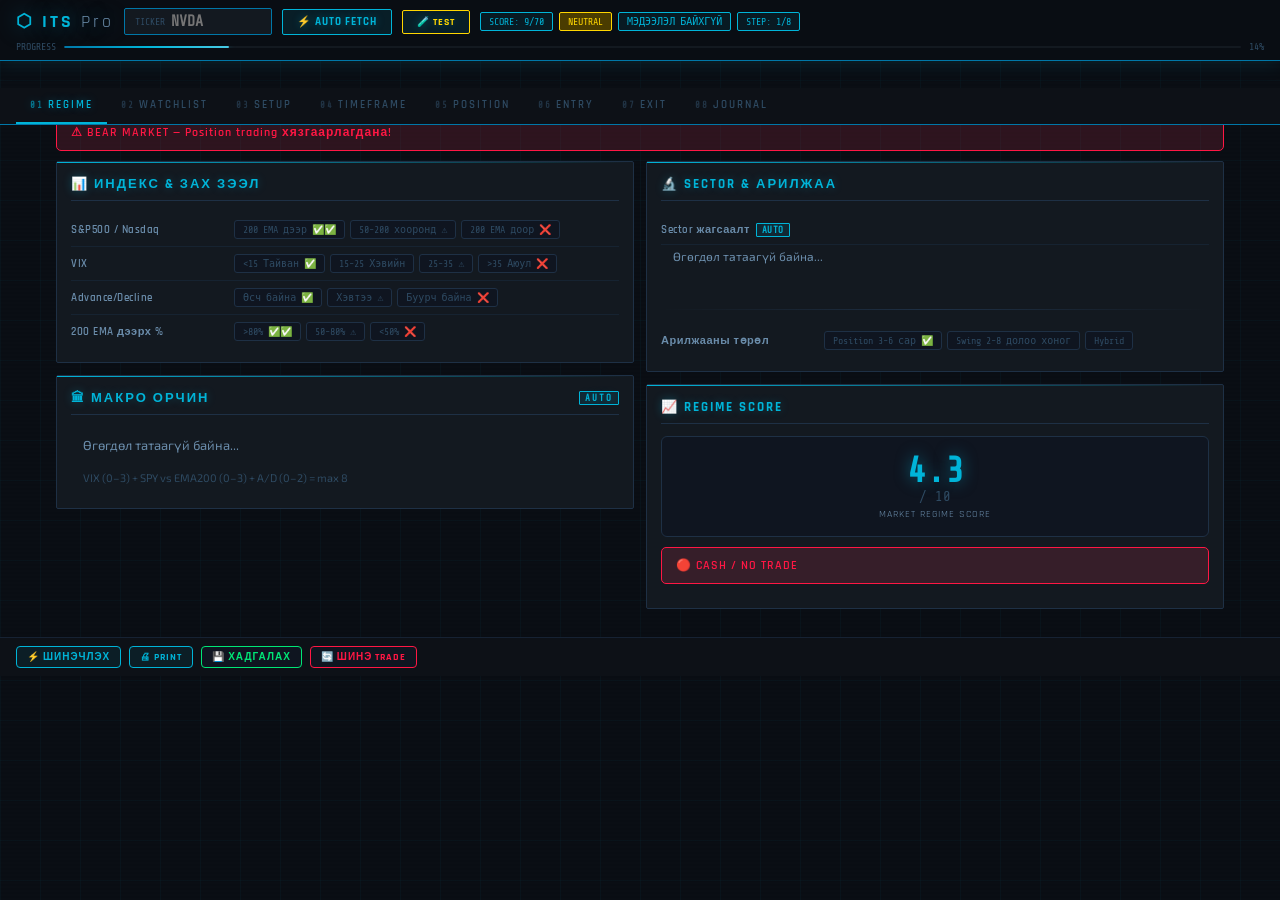
<file: index.html>
<!DOCTYPE html>
<html lang="mn">
<head>
<meta charset="UTF-8">
<meta name="viewport" content="width=device-width, initial-scale=1.0">
<title>ITS Pro — Auto Data</title>
<link href="https://fonts.googleapis.com/css2?family=Share+Tech+Mono&family=Rajdhani:wght@400;500;600;700&family=Exo+2:wght@300;400;500;600;700&display=swap" rel="stylesheet">
<link rel="stylesheet" href="style.css">
</head>
<body>

<!-- LOADING OVERLAY -->
<div class="fetch-overlay" id="fetch-overlay">
  <div class="fetch-spinner"></div>
  <div class="fetch-msg" id="fetch-msg">Өгөгдөл татаж байна...</div>
</div>

<!-- ERROR TOAST -->
<div class="err-toast" id="err-toast"></div>
<div id="test-panel" style="display:none;flex-wrap:wrap;gap:6px;padding:8px 16px;background:rgba(255,214,0,.05);border-bottom:1px solid var(--yellowd);">
  <span style="font-family:var(--mono);font-size:10px;color:var(--yellow);align-self:center;">SAMPLE DATA:</span>
  <button onclick="loadSampleData('AAPL')" style="font-family:var(--mono);font-size:11px;padding:3px 10px;border:1px solid var(--yellowd);background:transparent;color:var(--yellow);cursor:pointer;border-radius:2px;">AAPL</button> <button onclick="loadSampleData('AMZN')" style="font-family:var(--mono);font-size:11px;padding:3px 10px;border:1px solid var(--yellowd);background:transparent;color:var(--yellow);cursor:pointer;border-radius:2px;">AMZN</button> <button onclick="loadSampleData('GOOG')" style="font-family:var(--mono);font-size:11px;padding:3px 10px;border:1px solid var(--yellowd);background:transparent;color:var(--yellow);cursor:pointer;border-radius:2px;">GOOG</button> <button onclick="loadSampleData('META')" style="font-family:var(--mono);font-size:11px;padding:3px 10px;border:1px solid var(--yellowd);background:transparent;color:var(--yellow);cursor:pointer;border-radius:2px;">META</button> <button onclick="loadSampleData('TSLA')" style="font-family:var(--mono);font-size:11px;padding:3px 10px;border:1px solid var(--yellowd);background:transparent;color:var(--yellow);cursor:pointer;border-radius:2px;">TSLA</button> <button onclick="loadSampleData('NVDA')" style="font-family:var(--mono);font-size:11px;padding:3px 10px;border:1px solid var(--yellowd);background:transparent;color:var(--yellow);cursor:pointer;border-radius:2px;">NVDA</button> <button onclick="loadSampleData('AMD')" style="font-family:var(--mono);font-size:11px;padding:3px 10px;border:1px solid var(--yellowd);background:transparent;color:var(--yellow);cursor:pointer;border-radius:2px;">AMD</button> <button onclick="loadSampleData('INTC')" style="font-family:var(--mono);font-size:11px;padding:3px 10px;border:1px solid var(--yellowd);background:transparent;color:var(--yellow);cursor:pointer;border-radius:2px;">INTC</button> <button onclick="loadSampleData('DUOL')" style="font-family:var(--mono);font-size:11px;padding:3px 10px;border:1px solid var(--yellowd);background:transparent;color:var(--yellow);cursor:pointer;border-radius:2px;">DUOL</button>
</div>
<div id="server-banner" style="display:none;background:rgba(220,50,50,.1);border-bottom:1px solid var(--red);color:var(--red);font-family:var(--head);font-size:11px;font-weight:600;letter-spacing:1px;padding:8px 16px;text-align:center;position:relative;z-index:1;">⚠️ Сервертэй холбогдох боломжгүй байна. Render.com шалгана уу.</div>
<div id="dl-banner" style="display:none;background:rgba(200,160,32,.1);border-bottom:1px solid var(--gold);color:var(--gold);font-family:var(--head);font-size:11px;font-weight:600;letter-spacing:1px;padding:8px 16px;text-align:center;position:relative;z-index:1;">
  ⚠️ Claude.ai дотор AUTO FETCH ажиллахгүй &nbsp;|&nbsp; <span style="color:var(--green);">Файлыг ↓ татаж аваад Chrome/Safari дээр нээнэ үү — тэгвэл бүрэн ажиллана</span>
  <button onclick="this.parentElement.style.display='none'" style="position:absolute;right:12px;top:50%;transform:translateY(-50%);background:none;border:none;color:var(--gold);cursor:pointer;font-size:16px;">✕</button>
</div>

<!-- ══════ HEADER ══════ -->
<div class="header">
  <div class="header-top">
    <div class="brand">⬡ ITS <span>Pro</span></div>
    <div class="ticker-wrap">
      <label>TICKER</label>
      <input id="h-ticker" type="text" placeholder="NVDA" maxlength="6" onkeydown="if(event.key==='Enter')fetchAllData()">
    </div>
    <button class="btn-fetch" id="fetch-btn" onclick="fetchAllData()">⚡ AUTO FETCH</button>
    <button class="btn-fetch" style="border-color:var(--yellow);color:var(--yellow);font-size:10px;" onclick="document.getElementById('test-panel').style.display=document.getElementById('test-panel').style.display==='none'?'flex':'none'">🧪 TEST</button>
    <div class="badges">
      <div class="badge b-score">SCORE: <span id="h-score">0</span>/70</div>
      <div class="badge b-neutral" id="h-regime">NEUTRAL</div>
      <div class="badge b-score" id="h-last-fetch">МЭДЭЭЛЭЛ БАЙХГҮЙ</div>
      <div class="badge b-score">STEP: <span id="h-step">1</span>/8</div>
    </div>
  </div>
  <div class="prog-wrap">
    <div class="prog-lbl">PROGRESS</div>
    <div class="prog-bg"><div class="prog-fill" id="prog-fill" style="width:0%"></div></div>
    <div class="prog-lbl"><span id="h-pct">0</span>%</div>
  </div>
</div>

<!-- DATA PANEL -->
<div class="data-panel" id="data-panel">
  <div class="data-panel-title">
    📡 REAL-TIME ӨГӨГДӨЛ
    <span id="data-live-badge" class="badge b-live" style="display:none;">● LIVE</span>
  </div>
  <div class="data-grid" id="data-grid"></div>
</div>

<!-- ══════ TABS ══════ -->
<nav class="tabs-nav">
  <button class="tab-btn active" onclick="switchTab(1,this)"><span class="sn">01</span>REGIME</button>
  <button class="tab-btn" onclick="switchTab(2,this)"><span class="sn">02</span>WATCHLIST</button>
  <button class="tab-btn" onclick="switchTab(3,this)"><span class="sn">03</span>SETUP</button>
  <button class="tab-btn" onclick="switchTab(4,this)"><span class="sn">04</span>TIMEFRAME</button>
  <button class="tab-btn" onclick="switchTab(5,this)"><span class="sn">05</span>POSITION</button>
  <button class="tab-btn" onclick="switchTab(6,this)"><span class="sn">06</span>ENTRY</button>
  <button class="tab-btn" onclick="switchTab(7,this)"><span class="sn">07</span>EXIT</button>
  <button class="tab-btn" onclick="switchTab(8,this)"><span class="sn">08</span>JOURNAL</button>
</nav>

<!-- ══════ TAB 1: MARKET REGIME ══════ -->
<div class="tab-content active" id="tab-1">
  <div id="bear-banner" class="banner b-r">⚠ BEAR MARKET — Position trading хязгаарлагдана!</div>
  <div class="g2">
    <div>
      <div class="card">
        <div class="card-hd">📊 ИНДЕКС & ЗАХ ЗЭЭЛ <span id="r-auto-tag"></span></div>
        <div class="rrow">
          <div class="rlbl">S&P500 / Nasdaq</div>
          <div class="ropts">
            <div class="ropt g"><input type="radio" name="r_idx" value="2" id="ri1"><label for="ri1">200 EMA дээр ✅✅</label></div>
            <div class="ropt y"><input type="radio" name="r_idx" value="1" id="ri2"><label for="ri2">50-200 хооронд ⚠️</label></div>
            <div class="ropt r"><input type="radio" name="r_idx" value="0" id="ri3"><label for="ri3">200 EMA доор ❌</label></div>
          </div>
        </div>
        <div class="rrow">
          <div class="rlbl">VIX <span id="vix-live" style="font-family:var(--mono);font-size:10px;color:var(--green);margin-left:4px;"></span></div>
          <div class="ropts">
            <div class="ropt g"><input type="radio" name="r_vix" value="2" id="rv1"><label for="rv1">&lt;15 Тайван ✅</label></div>
            <div class="ropt"><input type="radio" name="r_vix" value="1" id="rv2"><label for="rv2">15-25 Хэвийн</label></div>
            <div class="ropt y"><input type="radio" name="r_vix" value="0.5" id="rv3"><label for="rv3">25-35 ⚠️</label></div>
            <div class="ropt r"><input type="radio" name="r_vix" value="0" id="rv4"><label for="rv4">&gt;35 Аюул ❌</label></div>
          </div>
        </div>
        <div class="rrow">
          <div class="rlbl">Advance/Decline</div>
          <div class="ropts">
            <div class="ropt g"><input type="radio" name="r_ad" value="1" id="ra1"><label for="ra1">Өсч байна ✅</label></div>
            <div class="ropt y"><input type="radio" name="r_ad" value="0.5" id="ra2"><label for="ra2">Хэвтээ ⚠️</label></div>
            <div class="ropt r"><input type="radio" name="r_ad" value="0" id="ra3"><label for="ra3">Буурч байна ❌</label></div>
          </div>
        </div>
        <div class="rrow">
          <div class="rlbl">200 EMA дээрх %</div>
          <div class="ropts">
            <div class="ropt g"><input type="radio" name="r_pct" value="2" id="rp1"><label for="rp1">&gt;80% ✅✅</label></div>
            <div class="ropt y"><input type="radio" name="r_pct" value="1" id="rp2"><label for="rp2">50-80% ⚠️</label></div>
            <div class="ropt r"><input type="radio" name="r_pct" value="0" id="rp3"><label for="rp3">&lt;50% ❌</label></div>
          </div>
        </div>
      </div>
      <div class="card">
        <div class="card-hd">🏛 МАКРО ОРЧИН <span class="auto-tag">AUTO</span></div>
        <div id="macro-auto-result" style="padding:10px 12px;font-size:13px;color:var(--txt2);min-height:40px;">
          Өгөгдөл татаагүй байна...
        </div>
        <div style="padding:4px 12px 10px;font-size:11px;color:var(--txt3);">
          VIX (0–3) + SPY vs EMA200 (0–3) + A/D (0–2) = max 8
        </div>
        <input type="hidden" name="r_fed" id="r_fed_h" value="0.5">
        <input type="hidden" name="r_yc" id="r_yc_h" value="0.5">
        <input type="hidden" name="r_cyc" id="r_cyc_h" value="1">
      </div>
    </div>
    <div>
      <div class="card">
        <div class="card-hd">🔬 SECTOR & АРИЛЖАА</div>
        <div class="rrow">
          <div class="rlbl">Sector жагсаалт <span class="auto-tag">AUTO</span></div>
        </div>
        <div id="sector-auto-result" style="padding:4px 12px 10px;font-size:12px;color:var(--txt2);min-height:50px;">
          Өгөгдөл татаагүй байна...
        </div>
        <input type="hidden" name="r_sec" id="r_sec_h" value="0.5">
        <input type="hidden" name="r_ms" id="r_ms_h" value="1">
        <div class="div"></div>
        <div class="rrow">
          <div class="rlbl">Арилжааны төрөл</div>
          <div class="ropts">
            <div class="ropt g"><input type="radio" name="r_type" value="position" id="rt1"><label for="rt1">Position 3-6 сар ✅</label></div>
            <div class="ropt"><input type="radio" name="r_type" value="swing" id="rt2"><label for="rt2">Swing 2-8 долоо хоног</label></div>
            <div class="ropt y"><input type="radio" name="r_type" value="hybrid" id="rt3"><label for="rt3">Hybrid</label></div>
          </div>
        </div>
      </div>
      <div class="card">
        <div class="card-hd">📈 REGIME SCORE</div>
        <div class="sbox">
          <div class="snum" id="rscore">0</div>
          <div class="sdenom">/ 10</div>
          <div class="slbl">Market Regime Score</div>
        </div>
        <div id="rverdict" class="banner b-y vis" style="margin-top:10px;">⚠️ Зах зээл нейтрал — Болгоомжтой</div>
      </div>
    </div>
  </div>
</div>

<!-- ══════ TAB 2: WATCHLIST ══════ -->
<div class="tab-content" id="tab-2">
  <div style="display:flex;gap:10px;align-items:center;margin-bottom:14px;flex-wrap:wrap;">
    <input class="inp" id="new-ticker" placeholder="Ticker нэмэх (NVDA)" maxlength="6" style="width:200px;text-transform:uppercase;" onkeydown="if(event.key==='Enter')addWatch()">
    <button class="btn btn-gold" onclick="addWatch()">+ НЭМЭХ</button>
    <button class="btn btn-green btn-sm" onclick="fetchAllWatchlist()">⚡ БҮГДИЙГ ШИНЭЧЛЭХ</button>
    <div class="badge b-score">НИЙТ: <span id="wcount">0</span>/10</div>
  </div>
  <div id="wlist"></div>
</div>

<!-- ══════ TAB 3: SETUP ══════ -->
<div class="tab-content" id="tab-3">
  <div class="g2">
    <div>
      <div class="card">
        <div class="card-hd">🏗 BASE ШИНЖИЛГЭЭ <span id="setup-auto-tag"></span></div>
        <div class="rrow">
          <div class="rlbl">Base төрөл</div>
          <div class="ropts">
            <div class="ropt g"><input type="radio" name="s_base" value="2" id="sb1"><label for="sb1">Cup&Handle ✅✅</label></div>
            <div class="ropt g"><input type="radio" name="s_base" value="2" id="sb2"><label for="sb2">VCP ✅✅</label></div>
            <div class="ropt g"><input type="radio" name="s_base" value="1" id="sb3"><label for="sb3">Flat Base ✅</label></div>
            <div class="ropt g"><input type="radio" name="s_base" value="1" id="sb4"><label for="sb4">Double Bottom ✅</label></div>
            <div class="ropt g"><input type="radio" name="s_base" value="1" id="sb5"><label for="sb5">Ascending ✅</label></div>
            <div class="ropt r"><input type="radio" name="s_base" value="0" id="sb6"><label for="sb6">Байхгүй ❌</label></div>
          </div>
        </div>
        <div class="rrow">
          <div class="rlbl">Base хугацаа</div>
          <div class="ropts">
            <div class="ropt g"><input type="radio" name="s_dur" value="2" id="sd1"><label for="sd1">10+ долоо хоног ✅✅</label></div>
            <div class="ropt g"><input type="radio" name="s_dur" value="1" id="sd2"><label for="sd2">5-9 долоо хоног ✅</label></div>
            <div class="ropt r"><input type="radio" name="s_dur" value="0" id="sd3"><label for="sd3">&lt;5 ❌</label></div>
          </div>
        </div>
        <div class="rrow">
          <div class="rlbl">Уналтын гүн <span id="depth-live" style="font-family:var(--mono);font-size:10px;color:var(--green);margin-left:4px;"></span></div>
          <div class="ropts">
            <div class="ropt g"><input type="radio" name="s_dep" value="2" id="sdp1"><label for="sdp1">&lt;15% ✅✅</label></div>
            <div class="ropt g"><input type="radio" name="s_dep" value="1" id="sdp2"><label for="sdp2">15-30% ✅</label></div>
            <div class="ropt y"><input type="radio" name="s_dep" value="0.5" id="sdp3"><label for="sdp3">30-50% ⚠️</label></div>
            <div class="ropt r"><input type="radio" name="s_dep" value="0" id="sdp4"><label for="sdp4">50%+ ❌</label></div>
          </div>
        </div>
        <div class="rrow">
          <div class="rlbl">Долоо хоногийн зай</div>
          <div class="ropts">
            <div class="ropt g"><input type="radio" name="s_tight" value="2" id="st1"><label for="st1">1-3% ✅✅</label></div>
            <div class="ropt g"><input type="radio" name="s_tight" value="1" id="st2"><label for="st2">3-5% ✅</label></div>
            <div class="ropt y"><input type="radio" name="s_tight" value="0.5" id="st3"><label for="st3">5-8% ⚠️</label></div>
            <div class="ropt r"><input type="radio" name="s_tight" value="0" id="st4"><label for="st4">8%+ ❌</label></div>
          </div>
        </div>
        <div class="rrow">
          <div class="rlbl">Volume pattern</div>
          <div class="ropts">
            <div class="ropt g"><input type="radio" name="s_vol" value="2" id="sv1"><label for="sv1">Буурч байна ✅✅</label></div>
            <div class="ropt g"><input type="radio" name="s_vol" value="1" id="sv2"><label for="sv2">Хэвийн ✅</label></div>
            <div class="ropt r"><input type="radio" name="s_vol" value="0" id="sv3"><label for="sv3">Өндөр ❌</label></div>
          </div>
        </div>
        <div class="rrow">
          <div class="rlbl">Pocket Pivot</div>
          <div class="ropts">
            <div class="ropt g"><input type="radio" name="s_pp" value="2" id="spp1"><label for="spp1">Байна ✅✅</label></div>
            <div class="ropt"><input type="radio" name="s_pp" value="0" id="spp2"><label for="spp2">Байхгүй</label></div>
          </div>
        </div>
      </div>
    </div>
    <div>
      <div class="card">
        <div class="card-hd">🎯 ENTRY ZONE <span id="pivot-auto-tag"></span></div>
        <div class="irow">
          <div class="ilbl">Pivot Point үнэ</div>
          <input class="inp" type="number" id="pivot-price" placeholder="0.00" style="width:130px;">
        </div>
        <div class="irow">
          <div class="ilbl">Одоогийн үнэ</div>
          <div class="ival" id="cur-price-setup">—</div>
        </div>
        <div class="irow">
          <div class="ilbl">Pivot-оос зай</div>
          <div class="ival" id="pivot-dist-val">—</div>
        </div>
        <div class="rrow">
          <div class="rlbl">Pivot-оос зай</div>
          <div class="ropts">
            <div class="ropt g"><input type="radio" name="s_dist" value="2" id="sdi1"><label for="sdi1">0-3% ✅✅</label></div>
            <div class="ropt g"><input type="radio" name="s_dist" value="1" id="sdi2"><label for="sdi2">3-5% ✅</label></div>
            <div class="ropt y"><input type="radio" name="s_dist" value="0.5" id="sdi3"><label for="sdi3">5%+ ⚠️</label></div>
            <div class="ropt r"><input type="radio" name="s_dist" value="0" id="sdi4"><label for="sdi4">Хожимдсон ❌</label></div>
          </div>
        </div>
      </div>
      <div class="card">
        <div class="card-hd">🔗 CONFLUENCE</div>
        <div class="confluencegrid">
          <div class="crow"><input type="checkbox" id="cf1"><label for="cf1">Fib 38/50/61.8% давхцал</label></div>
          <div class="crow"><input type="checkbox" id="cf2"><label for="cf2">EMA 21/50 давхцал</label></div>
          <div class="crow"><input type="checkbox" id="cf3"><label for="cf3">S/R түвшин давхцал</label></div>
          <div class="crow"><input type="checkbox" id="cf4"><label for="cf4">Sector хамт өсч байна</label></div>
          <div class="crow"><input type="checkbox" id="cf5"><label for="cf5">Индекстэй нийцэж байна</label></div>
        </div>
      </div>
      <div class="card">
        <div class="card-hd">⭐ SETUP SCORE</div>
        <div class="sbox"><div class="snum" id="setup-snum">0</div><div class="sdenom">/ 5</div><div class="slbl">Confluence</div></div>
        <div id="setup-result" class="sresult">—</div>
      </div>
    </div>
  </div>
</div>

<!-- ══════ TAB 4: TIMEFRAME ══════ -->
<div class="tab-content" id="tab-4">
  <div class="g2">
    <div>
      <div class="card">
        <div class="card-hd">📅 MONTHLY & WEEKLY <span id="tf-auto-tag"></span></div>
        <div class="tfs">
          <div class="tft">▸ MONTHLY</div>
          <div class="rrow"><div class="rlbl">Trend</div><div class="ropts">
            <div class="ropt g"><input type="radio" name="tf_mt" value="2" id="tm1"><label for="tm1">HH & HL ✅✅</label></div>
            <div class="ropt y"><input type="radio" name="tf_mt" value="1" id="tm2"><label for="tm2">Sideways ⚠️</label></div>
            <div class="ropt r"><input type="radio" name="tf_mt" value="0" id="tm3"><label for="tm3">Lower highs ❌</label></div>
          </div></div>
          <div class="rrow"><div class="rlbl">200MA</div><div class="ropts">
            <div class="ropt g"><input type="radio" name="tf_m2" value="1" id="tm4"><label for="tm4">Дээр ✅</label></div>
            <div class="ropt r"><input type="radio" name="tf_m2" value="0" id="tm5"><label for="tm5">Доор ❌</label></div>
          </div></div>
          <div class="rrow"><div class="rlbl">S/R</div><div class="ropts">
            <div class="ropt g"><input type="radio" name="tf_ms" value="1" id="tm6"><label for="tm6">Дэмжлэг ойрхон ✅</label></div>
            <div class="ropt y"><input type="radio" name="tf_ms" value="0.5" id="tm7"><label for="tm7">Алс ⚠️</label></div>
            <div class="ropt r"><input type="radio" name="tf_ms" value="0" id="tm8"><label for="tm8">Эсэргүүцэл дээр ❌</label></div>
          </div></div>
        </div>
        <div class="tfs">
          <div class="tft">▸ WEEKLY</div>
          <div class="rrow"><div class="rlbl">10-week MA</div><div class="ropts">
            <div class="ropt g"><input type="radio" name="tf_w1" value="2" id="tw1"><label for="tw1">Дээр+өсч байна ✅✅</label></div>
            <div class="ropt g"><input type="radio" name="tf_w1" value="1" id="tw2"><label for="tw2">Дээр+хэвтээ ✅</label></div>
            <div class="ropt r"><input type="radio" name="tf_w1" value="0" id="tw3"><label for="tw3">Доор ❌</label></div>
          </div></div>
          <div class="rrow"><div class="rlbl">Volume</div><div class="ropts">
            <div class="ropt g"><input type="radio" name="tf_wv" value="2" id="tw4"><label for="tw4">Өсөхдөө их ✅✅</label></div>
            <div class="ropt g"><input type="radio" name="tf_wv" value="1" id="tw5"><label for="tw5">Ойролцоо ✅</label></div>
            <div class="ropt r"><input type="radio" name="tf_wv" value="0" id="tw6"><label for="tw6">Буурахдаа их ❌</label></div>
          </div></div>
          <div class="rrow"><div class="rlbl">RS шугам</div><div class="ropts">
            <div class="ropt g"><input type="radio" name="tf_wr" value="2" id="tw7"><label for="tw7">Шинэ өндөрт ✅✅</label></div>
            <div class="ropt g"><input type="radio" name="tf_wr" value="1" id="tw8"><label for="tw8">Өсч байна ✅</label></div>
            <div class="ropt y"><input type="radio" name="tf_wr" value="0.5" id="tw9"><label for="tw9">Хэвтээ ⚠️</label></div>
            <div class="ropt r"><input type="radio" name="tf_wr" value="0" id="tw10"><label for="tw10">Буурч байна ❌</label></div>
          </div></div>
        </div>
      </div>
    </div>
    <div>
      <div class="card">
        <div class="card-hd">⏱ DAILY & 4H</div>
        <div class="tfs">
          <div class="tft">▸ DAILY</div>
          <div class="rrow"><div class="rlbl">EMA 21</div><div class="ropts">
            <div class="ropt g"><input type="radio" name="tf_d2" value="2" id="td1"><label for="td1">Дээр+өсч байна ✅✅</label></div>
            <div class="ropt g"><input type="radio" name="tf_d2" value="1" id="td2"><label for="td2">Дөнгөж давсан ✅</label></div>
            <div class="ropt r"><input type="radio" name="tf_d2" value="0" id="td3"><label for="td3">Доор ❌</label></div>
          </div></div>
          <div class="rrow"><div class="rlbl">EMA alignment</div><div class="ropts">
            <div class="ropt g"><input type="radio" name="tf_de" value="2" id="td4"><label for="td4">21&gt;50 ✅✅</label></div>
            <div class="ropt g"><input type="radio" name="tf_de" value="1" id="td5"><label for="td5">Crossover ✅</label></div>
            <div class="ropt r"><input type="radio" name="tf_de" value="0" id="td6"><label for="td6">21&lt;50 ❌</label></div>
          </div></div>
          <div class="rrow"><div class="rlbl">Volume dry-up</div><div class="ropts">
            <div class="ropt g"><input type="radio" name="tf_dv" value="2" id="td7"><label for="td7">Байна ✅✅</label></div>
            <div class="ropt g"><input type="radio" name="tf_dv" value="1" id="td8"><label for="td8">Хэвийн ✅</label></div>
            <div class="ropt r"><input type="radio" name="tf_dv" value="0" id="td9"><label for="td9">Өндөр ❌</label></div>
          </div></div>
        </div>
        <div class="tfs">
          <div class="tft">▸ 4H</div>
          <div class="rrow"><div class="rlbl">Trend</div><div class="ropts">
            <div class="ropt g"><input type="radio" name="tf_4t" value="2" id="t4h1"><label for="t4h1">Daily-тэй нийцсэн ✅✅</label></div>
            <div class="ropt"><input type="radio" name="tf_4t" value="1" id="t4h2"><label for="t4h2">Neutral ✅</label></div>
            <div class="ropt r"><input type="radio" name="tf_4t" value="0" id="t4h3"><label for="t4h3">Зөрчилдсөн ❌</label></div>
          </div></div>
          <div class="rrow"><div class="rlbl">RSI <span id="rsi-live" style="font-family:var(--mono);font-size:10px;color:var(--green);margin-left:4px;"></span></div><div class="ropts">
            <div class="ropt g"><input type="radio" name="tf_4r" value="2" id="t4h4"><label for="t4h4">50+ өсч байна ✅</label></div>
            <div class="ropt y"><input type="radio" name="tf_4r" value="0.5" id="t4h5"><label for="t4h5">70+ ⚠️</label></div>
            <div class="ropt r"><input type="radio" name="tf_4r" value="0" id="t4h6"><label for="t4h6">50- ❌</label></div>
          </div></div>
          <div class="rrow"><div class="rlbl">Trigger</div><div class="ropts">
            <div class="ropt g"><input type="radio" name="tf_4tr" value="2" id="t4h7"><label for="t4h7">Breakout ✅</label></div>
            <div class="ropt g"><input type="radio" name="tf_4tr" value="2" id="t4h8"><label for="t4h8">Pullback ✅</label></div>
            <div class="ropt g"><input type="radio" name="tf_4tr" value="2" id="t4h9"><label for="t4h9">Episodic ✅</label></div>
            <div class="ropt r"><input type="radio" name="tf_4tr" value="0" id="t4h10"><label for="t4h10">Байхгүй ❌</label></div>
          </div></div>
        </div>
      </div>
      <div class="card">
        <div class="card-hd">⚖️ TF ALIGNMENT</div>
        <div class="sbox"><div class="snum" id="tf-snum">0</div><div class="sdenom">/ 20</div><div class="slbl">Timeframe Score</div></div>
        <div class="cgrid" style="margin-top:10px;">
          <div class="citem"><div class="clbl">Trade Type</div><div class="cval" id="tf-type" style="font-size:13px;">—</div></div>
          <div class="citem"><div class="clbl">Alignment</div><div class="cval" id="tf-align" style="font-size:13px;">—</div></div>
        </div>
      </div>
    </div>
  </div>
</div>

<!-- ══════ TAB 5: POSITION ══════ -->
<div class="tab-content" id="tab-5">
  <div class="g2">
    <div>
      <div class="card">
        <div class="card-hd">💰 INPUT ПАРАМЕТРҮҮД <span id="pos-auto-tag"></span></div>
        <div class="irow"><div class="ilbl">NAV (Portfolio $)</div><input class="inp" type="number" id="ps-nav" placeholder="100000" oninput="calcPos()" style="width:140px;"></div>
        <div class="irow"><div class="ilbl">Risk % (default 1.5%)</div><input class="inp" type="number" id="ps-risk" value="1.5" step="0.1" oninput="calcPos()" style="width:100px;"></div>
        <div class="irow">
          <div class="ilbl">Entry Price <span id="ep-auto" class="auto-tag" style="display:none;">AUTO</span></div>
          <input class="inp" type="number" id="ps-entry" placeholder="0.00" oninput="calcPos()" style="width:130px;">
        </div>
        <div class="irow"><div class="ilbl">Stop Loss Price</div><input class="inp" type="number" id="ps-sl" placeholder="0.00" oninput="calcPos()" style="width:130px;"></div>
        <div class="irow">
          <div class="ilbl">ATR Value <span id="atr-auto" class="auto-tag" style="display:none;">AUTO</span></div>
          <input class="inp" type="number" id="ps-atr" placeholder="0.00" oninput="calcPos()" style="width:130px;">
        </div>
        <div class="irow"><div class="ilbl">Trade Type</div>
          <select class="inp" id="ps-type" onchange="calcPos()" style="width:160px;">
            <option value="position">Position</option>
            <option value="swing">Swing</option>
          </select>
        </div>
      </div>
      <div class="card">
        <div class="card-hd">⚙️ CONVICTION</div>
        <div class="cgrid">
          <div class="citem"><div class="clbl">Setup Score</div><div class="cval" id="conv-s">0/5</div></div>
          <div class="citem"><div class="clbl">TF Score</div><div class="cval" id="conv-tf">0/20</div></div>
          <div class="citem"><div class="clbl">Regime Score</div><div class="cval" id="conv-r">0/10</div></div>
          <div class="citem"><div class="clbl">Multiplier</div><div class="cval" id="conv-m" style="color:var(--gold);">1.0x</div></div>
        </div>
      </div>
      <div class="card">
        <div class="card-hd">🗂 PORTFOLIO</div>
        <div class="rrow"><div class="rlbl">Нээлттэй позиц</div><div class="ropts">
          <div class="ropt g"><input type="radio" name="pf_o" value="ok" id="pf1"><label for="pf1">&lt;8 ✅</label></div>
          <div class="ropt y"><input type="radio" name="pf_o" value="warn" id="pf2"><label for="pf2">8-10 ⚠️</label></div>
          <div class="ropt r"><input type="radio" name="pf_o" value="stop" id="pf3"><label for="pf3">&gt;10 ❌</label></div>
        </div></div>
        <div class="rrow"><div class="rlbl">Cash %</div><div class="ropts">
          <div class="ropt g"><input type="radio" name="pf_c" value="ok" id="pc1"><label for="pc1">&gt;20% ✅</label></div>
          <div class="ropt y"><input type="radio" name="pf_c" value="warn" id="pc2"><label for="pc2">10-20% ⚠️</label></div>
          <div class="ropt r"><input type="radio" name="pf_c" value="stop" id="pc3"><label for="pc3">&lt;10% ❌</label></div>
        </div></div>
        <div class="rrow"><div class="rlbl">Сарын P&L</div><div class="ropts">
          <div class="ropt g"><input type="radio" name="pf_p" value="ok" id="pp1"><label for="pp1">Эерэг ✅</label></div>
          <div class="ropt y"><input type="radio" name="pf_p" value="warn" id="pp2"><label for="pp2">Тэнцвэртэй ⚠️</label></div>
          <div class="ropt r"><input type="radio" name="pf_p" value="stop" id="pp3"><label for="pp3">&gt;-5% ❌</label></div>
        </div></div>
      </div>
    </div>
    <div>
      <div class="card">
        <div class="card-hd">📐 ТООЦООЛОЛ</div>
        <div id="pw-nav" class="banner b-r">⚠ NAV-ийн 10%+ — Хэт том позиц!</div>
        <div id="pw-risk" class="banner b-r">⚠ Risk 2%+ — Дүрмийн эсрэг!</div>
        <div class="cgrid">
          <div class="citem"><div class="clbl">Max Risk $</div><div class="cval" id="r-mr">$0</div></div>
          <div class="citem"><div class="clbl">SL Distance</div><div class="cval" id="r-sl">0%</div></div>
          <div class="citem"><div class="clbl">Total Shares</div><div class="cval" id="r-sh">0</div></div>
          <div class="citem"><div class="clbl">Position Value</div><div class="cval" id="r-pv">$0</div></div>
          <div class="citem"><div class="clbl">% of NAV</div><div class="cval" id="r-np">0%</div></div>
          <div class="citem"><div class="clbl">ATR SL (2x)</div><div class="cval" id="r-at">$0</div></div>
        </div>
        <div class="div"></div>
        <div class="mlbl">R/R RATIOS</div>
        <div class="cgrid">
          <div class="citem"><div class="clbl">TP1</div><div class="cval" id="rr1" style="color:var(--yellow);">—</div></div>
          <div class="citem"><div class="clbl">TP2</div><div class="cval" id="rr2" style="color:var(--yellow);">—</div></div>
          <div class="citem"><div class="clbl">TP3</div><div class="cval" id="rr3" style="color:var(--yellow);">—</div></div>
        </div>
      </div>
      <div class="card">
        <div class="card-hd">📊 TRANCHE</div>
        <table class="ttbl">
          <thead><tr><th>Tranche</th><th>%</th><th>Shares</th><th>Price</th><th>Value</th></tr></thead>
          <tbody>
            <tr><td class="t1c">T1</td><td>40%</td><td class="t1c" id="tr-t1">0</td>
              <td><input type="number" id="tr-t1p" placeholder="0.00" oninput="calcTranches()"></td>
              <td id="tr-t1v" style="color:var(--gold);">$0</td></tr>
            <tr><td class="t2c">T2</td><td>30%</td><td class="t2c" id="tr-t2">0</td>
              <td><input type="number" id="tr-t2p" placeholder="0.00" oninput="calcTranches()"></td>
              <td id="tr-t2v" style="color:var(--blue);">$0</td></tr>
            <tr><td>T3</td><td>30%</td><td id="tr-t3">0</td>
              <td><input type="number" id="tr-t3p" placeholder="0.00" oninput="calcTranches()"></td>
              <td id="tr-t3v">$0</td></tr>
          </tbody>
        </table>
      </div>
    </div>
  </div>
</div>

<!-- ══════ TAB 6: ENTRY ══════ -->
<div class="tab-content" id="tab-6">
  <div class="g2">
    <div>
      <div class="card">
        <div class="card-hd">🎯 ENTRY ТӨРӨЛ</div>
        <div class="rrow"><div class="rlbl">Entry type</div><div class="ropts">
          <div class="ropt g"><input type="radio" name="e_t" value="breakout" id="et1"><label for="et1">Breakout</label></div>
          <div class="ropt g"><input type="radio" name="e_t" value="pullback" id="et2"><label for="et2">Pullback</label></div>
          <div class="ropt g"><input type="radio" name="e_t" value="episodic" id="et3"><label for="et3">Episodic</label></div>
        </div></div>
      </div>
      <div class="card">
        <div class="card-hd">✅ PRE-ENTRY</div>
        <div class="rrow"><div class="rlbl">S&P Futures</div><div class="ropts">
          <div class="ropt g"><input type="radio" name="pre_s" value="ok" id="pre1"><label for="pre1">Эерэг ✅</label></div>
          <div class="ropt r"><input type="radio" name="pre_s" value="bad" id="pre2"><label for="pre2">Буурч байна ❌</label></div>
        </div></div>
        <div class="rrow"><div class="rlbl">Macro News</div><div class="ropts">
          <div class="ropt g"><input type="radio" name="pre_n" value="ok" id="prn1"><label for="prn1">Байхгүй ✅</label></div>
          <div class="ropt y"><input type="radio" name="pre_n" value="warn" id="prn2"><label for="prn2">Хүлээгдэж байна ⚠️</label></div>
          <div class="ropt r"><input type="radio" name="pre_n" value="bad" id="prn3"><label for="prn3">Сөрөг ❌</label></div>
        </div></div>
        <div class="rrow"><div class="rlbl">Pre-Market</div><div class="ropts">
          <div class="ropt g"><input type="radio" name="pre_p" value="ok" id="prp1"><label for="prp1">Дээш ✅</label></div>
          <div class="ropt r"><input type="radio" name="pre_p" value="bad" id="prp2"><label for="prp2">Доош ❌</label></div>
        </div></div>
        <div class="rrow"><div class="rlbl">Volume</div><div class="ropts">
          <div class="ropt g"><input type="radio" name="pre_v" value="ok" id="prv1"><label for="prv1">Дундажаас өндөр ✅</label></div>
          <div class="ropt y"><input type="radio" name="pre_v" value="warn" id="prv2"><label for="prv2">Хэвийн ⚠️</label></div>
          <div class="ropt r"><input type="radio" name="pre_v" value="bad" id="prv3"><label for="prv3">Хэт бага ❌</label></div>
        </div></div>
      </div>
    </div>
    <div>
      <div class="card">
        <div class="card-hd">📋 ORDER EXECUTION</div>
        <table class="ttbl">
          <thead><tr><th>Tranche</th><th>Shares</th><th>Entry $</th><th>Type</th><th>Filled</th></tr></thead>
          <tbody>
            <tr><td class="t1c">T1</td><td class="t1c" id="et1s">0</td>
              <td><input type="number" id="et1p" placeholder="0.00"></td>
              <td><select class="inp" style="width:80px;padding:2px 6px;"><option>Market</option><option>Limit</option><option>Stop</option></select></td>
              <td><input type="checkbox" style="accent-color:var(--green);width:14px;height:14px;"></td></tr>
            <tr><td class="t2c">T2</td><td class="t2c" id="et2s">0</td>
              <td><input type="number" id="et2p" placeholder="0.00"></td>
              <td><select class="inp" style="width:80px;padding:2px 6px;"><option>Limit</option><option>Market</option></select></td>
              <td><input type="checkbox" style="accent-color:var(--green);width:14px;height:14px;"></td></tr>
            <tr><td>T3</td><td id="et3s">0</td>
              <td><input type="number" id="et3p" placeholder="0.00"></td>
              <td><select class="inp" style="width:80px;padding:2px 6px;"><option>Limit</option><option>Market</option></select></td>
              <td><input type="checkbox" style="accent-color:var(--green);width:14px;height:14px;"></td></tr>
          </tbody>
        </table>
      </div>
      <div class="card">
        <div class="card-hd">🛑 STOP LOSS</div>
        <div class="rrow"><div class="rlbl">SL арга</div><div class="ropts">
          <div class="ropt"><input type="radio" name="slm" value="fixed" id="slm1"><label for="slm1">Тогтмол %</label></div>
          <div class="ropt"><input type="radio" name="slm" value="atr" id="slm2"><label for="slm2">ATR x2</label></div>
          <div class="ropt"><input type="radio" name="slm" value="swing" id="slm3"><label for="slm3">Swing Low</label></div>
        </div></div>
        <div class="irow">
          <div class="ilbl">SL Price</div>
          <input class="inp" type="number" id="sl-p" placeholder="0.00" oninput="calcSLDist()" style="width:120px;">
          <div class="ival" id="sl-dist">0.00%</div>
        </div>
        <div class="rrow"><div class="rlbl">SL дүрэм</div><div class="ropts">
          <div class="ropt r"><input type="radio" name="slr" value="strict" id="slr1"><label for="slr1">Хатуу — Тэр даруй гар</label></div>
          <div class="ropt y"><input type="radio" name="slr" value="eod" id="slr2"><label for="slr2">EOD хаалтад шалга</label></div>
        </div></div>
      </div>
    </div>
  </div>
</div>

<!-- ══════ TAB 7: EXIT ══════ -->
<div class="tab-content" id="tab-7">
  <div class="g2">
    <div>
      <div class="card">
        <div class="card-hd">💹 EXIT PLAN</div>
        <div id="tp1-remind" class="banner b-y">💡 TP1 хийсний дараа SL → Breakeven!</div>
        <table class="ttbl">
          <thead><tr><th>Target</th><th>%</th><th>Price</th><th>R:R</th><th>Filled</th></tr></thead>
          <tbody>
            <tr><td style="color:var(--yellow)">TP1</td><td>30%</td>
              <td><input type="number" id="tp1p" placeholder="0.00" oninput="calcTP()"></td>
              <td id="tp1rr" style="color:var(--yellow);">—</td>
              <td><input type="checkbox" id="tp1fill" onchange="showTP1Remind()" style="accent-color:var(--green);width:14px;height:14px;"></td></tr>
            <tr><td style="color:var(--green)">TP2</td><td>30%</td>
              <td><input type="number" id="tp2p" placeholder="0.00" oninput="calcTP()"></td>
              <td id="tp2rr" style="color:var(--green);">—</td>
              <td><input type="checkbox" style="accent-color:var(--green);width:14px;height:14px;"></td></tr>
            <tr><td style="color:var(--gold)">TP3</td><td>40%</td>
              <td><input type="number" id="tp3p" placeholder="Trailing" oninput="calcTP()"></td>
              <td id="tp3rr" style="color:var(--gold);">—</td>
              <td><input type="checkbox" style="accent-color:var(--green);width:14px;height:14px;"></td></tr>
          </tbody>
        </table>
        <div class="div"></div>
        <div class="mlbl">TRAILING STOP</div>
        <div class="rrow"><div class="rlbl">Trailing арга</div><div class="ropts">
          <div class="ropt"><input type="radio" name="trm" value="ema21" id="tr1"><label for="tr1">EMA 21</label></div>
          <div class="ropt"><input type="radio" name="trm" value="atr2" id="tr2"><label for="tr2">ATR x2</label></div>
          <div class="ropt"><input type="radio" name="trm" value="swing" id="tr3"><label for="tr3">Swing Low</label></div>
        </div></div>
        <div class="irow"><div class="ilbl">Trailing SL</div><input class="inp" type="number" id="trail-sl" placeholder="0.00" style="width:120px;"></div>
      </div>
      <div class="card">
        <div class="card-hd">💰 P&L</div>
        <div class="cgrid">
          <div class="citem"><div class="clbl">Realized P&L</div><div class="cval" id="ex-pnl">$0</div></div>
          <div class="citem"><div class="clbl">Return %</div><div class="cval" id="ex-ret">0%</div></div>
        </div>
      </div>
    </div>
    <div>
      <div class="card">
        <div class="card-hd">🌪 PARABOLIC SIGNALS</div>
        <div class="mlbl" style="margin-bottom:8px;">7 ХОНОГ ТУТАМ ШАЛГА</div>
        <div class="rrow"><div class="rlbl">Speed Signal</div><div class="ropts">
          <div class="ropt r"><input type="radio" name="par_s" value="1" id="ps1" onchange="calcPara()"><label for="ps1">7 хоногт 10%+ ⚠️</label></div>
          <div class="ropt g"><input type="radio" name="par_s" value="0" id="ps2" onchange="calcPara()"><label for="ps2">Хэвийн ✅</label></div>
        </div></div>
        <div class="rrow"><div class="rlbl">Volume Signal</div><div class="ropts">
          <div class="ropt r"><input type="radio" name="par_v" value="1" id="pv1" onchange="calcPara()"><label for="pv1">Туйлын өндөр ⚠️</label></div>
          <div class="ropt g"><input type="radio" name="par_v" value="0" id="pv2" onchange="calcPara()"><label for="pv2">Хэвийн ✅</label></div>
        </div></div>
        <div class="rrow"><div class="rlbl">Position Signal</div><div class="ropts">
          <div class="ropt r"><input type="radio" name="par_p" value="1" id="pp_1" onchange="calcPara()"><label for="pp_1">100%+ дээш ⚠️</label></div>
          <div class="ropt g"><input type="radio" name="par_p" value="0" id="pp_2" onchange="calcPara()"><label for="pp_2">Хэвийн ✅</label></div>
        </div></div>
        <div id="para-res" class="parascore">Дохио байхгүй</div>
      </div>
      <div class="card">
        <div class="card-hd">🆘 DEFENSIVE EXIT</div>
        <div class="crow"><input type="checkbox" id="def1" onchange="checkDef()"><label for="def1" style="color:var(--red);">⛔ Stop Loss эвдэгдсэн</label></div>
        <div class="crow"><input type="checkbox" id="def2" onchange="checkDef()"><label for="def2" style="color:var(--red);">⛔ Earnings Miss</label></div>
        <div class="crow"><input type="checkbox" id="def3" onchange="checkDef()"><label for="def3" style="color:var(--red);">⛔ CEO огцорсон</label></div>
        <div class="crow"><input type="checkbox" id="def4" onchange="checkDef()"><label for="def4" style="color:var(--red);">⛔ Fraud</label></div>
        <div class="crow"><input type="checkbox" id="def5" onchange="checkDef()"><label for="def5" style="color:var(--red);">⛔ Sector асуудал</label></div>
        <div id="def-warn" class="banner b-r" style="margin-top:8px;">🚨 ЯАРАЛТАЙ ГАР!</div>
      </div>
    </div>
  </div>
</div>

<!-- ══════ TAB 8: JOURNAL ══════ -->
<div class="tab-content" id="tab-8">
  <div class="g2">
    <div>
      <div class="card">
        <div class="card-hd">📝 TRADE SUMMARY</div>
        <div class="irow"><div class="ilbl">Entry avg price</div><input class="inp" type="number" id="j-en" placeholder="0.00" oninput="calcJ()" style="width:120px;"></div>
        <div class="irow"><div class="ilbl">Exit avg price</div><input class="inp" type="number" id="j-ex" placeholder="0.00" oninput="calcJ()" style="width:120px;"></div>
        <div class="irow"><div class="ilbl">Total Shares</div><input class="inp" type="number" id="j-sh" placeholder="0" oninput="calcJ()" style="width:120px;"></div>
        <div class="irow"><div class="ilbl">Days Held</div><input class="inp" type="number" id="j-dy" placeholder="0" style="width:100px;"></div>
        <div class="irow"><div class="ilbl">Max Drawdown %</div><input class="inp" type="number" id="j-dd" placeholder="0.00" style="width:100px;"></div>
        <div class="cgrid" style="margin-top:10px;">
          <div class="citem"><div class="clbl">Realized P&L</div><div class="cval" id="j-pnl">$0</div></div>
          <div class="citem"><div class="clbl">Return %</div><div class="cval" id="j-ret">0%</div></div>
        </div>
        <div class="div"></div>
        <div class="mlbl">СЭТГЭЛИЙН БАЙДАЛ</div>
        <div class="emotrow" style="margin-top:6px;">
          <button class="ebtn" onclick="setEmo('calm',this,'ac')">😌 Calm</button>
          <button class="ebtn" onclick="setEmo('confident',this,'af')">💪 Confident</button>
          <button class="ebtn" onclick="setEmo('fomo',this,'fo')">😰 FOMO</button>
          <button class="ebtn" onclick="setEmo('fearful',this,'fe')">😨 Fearful</button>
          <button class="ebtn" onclick="setEmo('excited',this,'ex')">🚀 Excited</button>
        </div>
      </div>
      <div class="card">
        <div class="card-hd">💭 ТЭМДЭГЛЭЛ</div>
        <div class="mlbl">Trade Thesis</div>
        <textarea class="inp" id="j-th" placeholder="Энэ trade хийх үндэслэл..." style="margin-bottom:10px;"></textarea>
        <div class="mlbl">Invalidation</div>
        <textarea class="inp" id="j-in" placeholder="Trade алдах нөхцөл..." style="margin-bottom:10px;"></textarea>
        <div class="mlbl">Сургамж</div>
        <textarea class="inp" id="j-le" placeholder="Энэ trade-аас юу сурав..." style="margin-bottom:10px;"></textarea>
        <div class="mlbl">Дараагийн trade-д өөрчлөх</div>
        <textarea class="inp" id="j-nx" placeholder="Сайжруулах зүйл..."></textarea>
      </div>
      <div style="text-align:center;margin-top:8px;">
        <button class="btn btn-gold" onclick="saveJournal()">💾 ЖУРНАЛ ХАДГАЛАХ</button>
      </div>
    </div>
    <div>
      <div class="card">
        <div class="card-hd">📊 СТАТИСТИК</div>
        <div class="sgrid">
          <div class="sbox2"><div class="sval" id="st-t">0</div><div class="slbl2">Нийт Trade</div></div>
          <div class="sbox2"><div class="sval" id="st-w">0%</div><div class="slbl2">Win Rate</div></div>
          <div class="sbox2"><div class="sval" id="st-r">0</div><div class="slbl2">Avg R:R</div></div>
          <div class="sbox2"><div class="sval" id="st-p">$0</div><div class="slbl2">Total P&L</div></div>
          <div class="sbox2"><div class="sval" id="st-b" style="color:var(--green);">$0</div><div class="slbl2">Best</div></div>
          <div class="sbox2"><div class="sval" id="st-wo" style="color:var(--red);">$0</div><div class="slbl2">Worst</div></div>
        </div>
      </div>
      <div class="card">
        <div class="card-hd">📜 HISTORY</div>
        <div id="j-hist"></div>
      </div>
    </div>
  </div>
</div>

<!-- ACTIONS -->
<div class="actbar">
  <button class="btn btn-gold btn-sm" onclick="fetchAllData()">⚡ ШИНЭЧЛЭХ</button>
  <button class="btn btn-gold btn-sm" onclick="window.print()">🖨 PRINT</button>
  <button class="btn btn-green btn-sm" onclick="save()">💾 ХАДГАЛАХ</button>
  <button class="btn btn-red btn-sm" onclick="newTrade()">🔄 ШИНЭ TRADE</button>
</div>

<script src="config.js"></script>
<script src="data.js"></script>
<script src="calc.js"></script>
<script src="ui.js"></script>
<script src="app.js"></script>
</body>
</html>
</file>
<file: style.css>
:root {
  /* Bloomberg Terminal Color Palette */
  --bg:   #0A0E14; --bg2: #0D1117; --bgc: #131920; --bgc2: #0F1520;
  --accent: #00B4D8; --accent2: #0077A8; --accentl: #48CAE4;
  --green: #00E676; --greend: #003D1F;
  --yellow: #FFD600; --yellowd: #4A3C00;
  --red: #FF1744; --redd: #4A0010;
  --blue: #00B4D8; --blued: #003A52;
  --txt: #C9D8E8; --txt2: #6A8CAA; --txt3: #2E4A62;
  --brd: #162233; --brd2: #1E3045;
  --gold: #00B4D8; --gold2: #0077A8; --goldl: #48CAE4;
  --mono: 'Share Tech Mono', monospace;
  --head: 'Rajdhani', sans-serif;
  --body: 'Exo 2', sans-serif;
}
* { margin:0; padding:0; box-sizing:border-box; }
body { font-family:var(--body); background:var(--bg); color:var(--txt); min-height:100vh; font-size:13px; overflow-x:hidden; }
body::before { content:''; position:fixed; inset:0;
  background-image:
    linear-gradient(rgba(0,180,216,.04) 1px,transparent 1px),
    linear-gradient(90deg,rgba(0,180,216,.04) 1px,transparent 1px);
  background-size:40px 40px; pointer-events:none; z-index:0; }
/* Scanline effect */
body::after { content:''; position:fixed; inset:0;
  background:repeating-linear-gradient(0deg,transparent,transparent 2px,rgba(0,0,0,.08) 2px,rgba(0,0,0,.08) 4px);
  pointer-events:none; z-index:0; opacity:.5; }

/* ── HEADER ── */
.header { position:sticky; top:0; z-index:100; background:rgba(10,14,20,.98); border-bottom:1px solid var(--accent2); padding:8px 16px; backdrop-filter:blur(10px);
  box-shadow: 0 1px 20px rgba(0,180,216,.15); }
.header-top { display:flex; align-items:center; gap:10px; flex-wrap:wrap; }
.brand { font-family:var(--head); font-size:18px; font-weight:700; color:var(--accent); letter-spacing:3px; white-space:nowrap;
  text-shadow: 0 0 20px rgba(0,180,216,.5); }
.brand span { color:var(--txt2); font-weight:400; }
.ticker-wrap { display:flex; align-items:center; gap:6px; background:var(--bgc); border:1px solid var(--accent2); padding:4px 10px; border-radius:2px; }
.ticker-wrap label { font-family:var(--mono); font-size:10px; color:var(--txt3); }
#h-ticker { background:transparent; border:none; outline:none; color:var(--accent); font-family:var(--mono); font-size:15px; font-weight:bold; width:90px; text-transform:uppercase; }
.btn-fetch { font-family:var(--head); font-size:11px; font-weight:700; letter-spacing:1px; padding:5px 14px; border-radius:2px; border:1px solid var(--accent); background:rgba(0,180,216,.1); color:var(--accent); cursor:pointer; transition:all .2s;
  text-shadow:0 0 8px rgba(0,180,216,.4); }
.btn-fetch:hover { background:var(--accent); color:var(--bg); box-shadow:0 0 15px rgba(0,180,216,.4); }
.btn-fetch.loading { border-color:var(--yellow); color:var(--yellow); animation:pulse 1s infinite; }
@keyframes pulse { 0%,100%{opacity:1} 50%{opacity:.5} }
.badges { display:flex; gap:6px; flex-wrap:wrap; align-items:center; }
.badge { font-family:var(--mono); font-size:10px; padding:3px 8px; border-radius:2px; border:1px solid; white-space:nowrap; }
.b-score { border-color:var(--accent); color:var(--accent); background:rgba(0,180,216,.08); }
.b-bull { border-color:var(--green); color:var(--green); background:var(--greend); }
.b-neutral { border-color:var(--yellow); color:var(--yellow); background:var(--yellowd); }
.b-bear { border-color:var(--red); color:var(--red); background:var(--redd); }
.b-live { border-color:var(--green); color:var(--green); background:var(--greend); animation:blink 2s infinite; }
@keyframes blink { 0%,100%{opacity:1} 50%{opacity:.6} }
.prog-wrap { margin-top:6px; display:flex; align-items:center; gap:8px; }
.prog-bg { flex:1; height:2px; background:var(--bgc); border-radius:1px; overflow:hidden; }
.prog-fill { height:100%; background:linear-gradient(90deg,var(--accent2),var(--accent),var(--accentl)); border-radius:1px; transition:width .5s;
  box-shadow:0 0 6px rgba(0,180,216,.6); }
.prog-lbl { font-family:var(--mono); font-size:10px; color:var(--txt3); }

/* ── DATA PANEL ── */
.data-panel { background:var(--bgc); border:1px solid var(--accent2); border-radius:2px; margin:12px 16px 0; padding:12px 16px; display:none; position:relative; z-index:1; box-shadow:0 0 20px rgba(0,180,216,.1); }
.data-panel.visible { display:block; }
.data-panel-title { font-family:var(--head); font-size:11px; letter-spacing:3px; color:var(--accent); text-transform:uppercase; margin-bottom:10px; display:flex; align-items:center; gap:8px; text-shadow:0 0 8px rgba(0,180,216,.4); }
.data-grid { display:grid; grid-template-columns:repeat(auto-fill,minmax(130px,1fr)); gap:8px; }
.data-cell { background:var(--bgc2); border:1px solid var(--brd2); border-radius:2px; padding:8px 10px; transition:border-color .2s; } .data-cell:hover { border-color:var(--accent2); }
.data-cell-lbl { font-family:var(--mono); font-size:9px; letter-spacing:1px; text-transform:uppercase; color:var(--txt3); margin-bottom:3px; }
.data-cell-val { font-family:var(--mono); font-size:15px; font-weight:bold; color:var(--green); }
.data-cell-val.warn { color:var(--yellow); }
.data-cell-val.danger { color:var(--red); }
.data-cell-sub { font-family:var(--mono); font-size:9px; color:var(--txt3); margin-top:2px; }

/* AUTO-FILL INDICATOR */
.auto-tag { font-family:var(--mono); font-size:9px; padding:1px 5px; border-radius:1px; border:1px solid var(--accent); color:var(--accent); background:rgba(0,180,216,.1); margin-left:6px; }

/* ── TABS ── */
.tabs-nav { display:flex; overflow-x:auto; background:var(--bg2); border-bottom:1px solid var(--accent2); padding:0 16px; scrollbar-width:none; position:sticky; top:88px; z-index:99; }
.tabs-nav::-webkit-scrollbar { display:none; }
.tab-btn { font-family:var(--head); font-size:11px; font-weight:600; letter-spacing:2px; text-transform:uppercase; color:var(--txt3); background:none; border:none; border-bottom:2px solid transparent; padding:10px 14px; cursor:pointer; white-space:nowrap; transition:all .2s; }
.tab-btn:hover { color:var(--txt2); }
.tab-btn.active { color:var(--accent); border-bottom-color:var(--accent); text-shadow:0 0 8px rgba(0,180,216,.4); }
.tab-btn .sn { font-family:var(--mono); font-size:9px; opacity:.6; margin-right:4px; }
.tab-content { display:none; padding:16px; max-width:1200px; margin:0 auto; position:relative; z-index:1; }
.tab-content.active { display:block; }

/* ── CARDS ── */
.card { background:var(--bgc); border:1px solid var(--brd2); border-radius:2px; padding:14px; margin-bottom:12px; position:relative; } .card::before { content:""; position:absolute; top:0; left:0; right:0; height:1px; background:linear-gradient(90deg,var(--accent),transparent); }
.card-hd { font-family:var(--head); font-size:13px; font-weight:700; letter-spacing:2px; text-transform:uppercase; color:var(--accent); margin-bottom:12px; padding-bottom:8px; border-bottom:1px solid var(--brd2); display:flex; align-items:center; justify-content:space-between; text-shadow:0 0 10px rgba(0,180,216,.3); }
.g2 { display:grid; grid-template-columns:1fr 1fr; gap:12px; }
.g3 { display:grid; grid-template-columns:1fr 1fr 1fr; gap:12px; }
@media(max-width:768px){.g2,.g3{grid-template-columns:1fr}}

/* ── RADIO ROWS ── */
.rrow { display:flex; align-items:flex-start; gap:8px; padding:7px 0; border-bottom:1px solid rgba(26,46,66,.5); flex-wrap:wrap; }
.rrow:last-child { border-bottom:none; }
.rlbl { font-size:11px; font-weight:600; color:var(--txt2); min-width:155px; flex-shrink:0; padding-top:3px; font-family:var(--head); letter-spacing:.5px; display:flex; align-items:center; }
.ropts { display:flex; flex-wrap:wrap; gap:5px; }
.ropt { display:inline-flex; align-items:center; gap:4px; }
.ropt input[type=radio] { display:none; }
.ropt label { font-family:var(--mono); font-size:10px; padding:3px 8px; border-radius:3px; border:1px solid var(--brd2); background:var(--bgc2); color:var(--txt3); cursor:pointer; transition:all .15s; white-space:nowrap; }
.ropt input:checked+label { border-color:var(--gold); color:var(--gold); background:rgba(200,160,32,.12); }
.ropt.g input:checked+label { border-color:var(--green); color:var(--green); background:rgba(0,214,143,.12); }
.ropt.y input:checked+label { border-color:var(--yellow); color:var(--yellow); background:rgba(255,209,102,.12); }
.ropt.r input:checked+label { border-color:var(--red); color:var(--red); background:rgba(255,64,96,.12); }
/* auto-selected glow */
.ropt input.auto-selected+label { box-shadow:0 0 8px rgba(0,214,143,.4); }

/* ── SCORE BOX ── */
.sbox { display:flex; align-items:center; justify-content:center; flex-direction:column; background:var(--bgc2); border:1px solid var(--brd2); border-radius:6px; padding:16px; text-align:center; }
.snum { font-family:var(--mono); font-size:36px; font-weight:bold; color:var(--accent); line-height:1; text-shadow:0 0 15px rgba(0,180,216,.5); }
.sdenom { font-family:var(--mono); font-size:14px; color:var(--txt3); }
.slbl { font-family:var(--head); font-size:10px; letter-spacing:1px; text-transform:uppercase; color:var(--txt2); margin-top:4px; }

/* ── BANNERS ── */
.banner { border-radius:5px; padding:10px 14px; margin-bottom:10px; font-family:var(--head); font-size:12px; font-weight:600; letter-spacing:1px; display:none; align-items:center; gap:8px; }
.banner.vis { display:flex; }
.b-r { background:rgba(255,64,96,.15); border:1px solid var(--red); color:var(--red); }
.b-g { background:rgba(0,214,143,.12); border:1px solid var(--green); color:var(--green); }
.b-y { background:rgba(255,209,102,.12); border:1px solid var(--yellow); color:var(--yellow); }

/* ── INPUTS ── */
.inp { background:var(--bgc2); border:1px solid var(--brd2); border-radius:4px; padding:6px 10px; color:var(--txt); font-family:var(--mono); font-size:12px; outline:none; width:100%; transition:border-color .2s; }
.inp:focus { border-color:var(--gold); }
.inp.auto-filled { border-color:var(--green); background:rgba(0,214,143,.06); }
.irow { display:flex; align-items:center; gap:8px; margin-bottom:8px; }
.ilbl { font-family:var(--head); font-size:11px; font-weight:600; color:var(--txt2); min-width:140px; flex-shrink:0; }
.ival { font-family:var(--mono); font-size:12px; color:var(--green); padding:6px 10px; background:var(--bgc2); border:1px solid var(--brd); border-radius:4px; min-width:100px; }
select.inp { -webkit-appearance:none; background-image:url("data:image/svg+xml,%3Csvg xmlns='http://www.w3.org/2000/svg' width='10' height='6'%3E%3Cpath d='M0 0l5 6 5-6z' fill='%237A98B8'/%3E%3C/svg%3E"); background-repeat:no-repeat; background-position:right 8px center; padding-right:24px; }

/* ── BUTTONS ── */
.btn { font-family:var(--head); font-size:11px; font-weight:700; letter-spacing:1px; text-transform:uppercase; padding:7px 16px; border-radius:4px; border:1px solid; cursor:pointer; transition:all .2s; }
.btn-gold { background:rgba(0,180,216,.08); border-color:var(--accent); color:var(--accent); }
.btn-gold:hover { background:var(--accent); color:var(--bg); box-shadow:0 0 12px rgba(0,180,216,.4); }
.btn-red { background:var(--bgc2); border-color:var(--red); color:var(--red); }
.btn-red:hover { background:var(--red); color:var(--bg); }
.btn-green { background:var(--bgc2); border-color:var(--green); color:var(--green); }
.btn-green:hover { background:var(--green); color:var(--bg); }
.btn-sm { font-size:10px; padding:4px 10px; }

/* ── TABLES ── */
.ttbl { width:100%; border-collapse:collapse; font-family:var(--mono); font-size:11px; }
.ttbl th { font-family:var(--head); font-size:10px; letter-spacing:1px; text-transform:uppercase; color:var(--txt3); padding:6px 8px; border-bottom:1px solid var(--brd); text-align:left; }
.ttbl td { padding:6px 8px; border-bottom:1px solid rgba(26,46,66,.4); color:var(--txt); }
.ttbl td input[type=number] { background:transparent; border:1px solid var(--brd2); border-radius:3px; padding:3px 6px; color:var(--txt); font-family:var(--mono); font-size:11px; outline:none; width:80px; }
.ttbl td input:focus { border-color:var(--gold); }
.t1c { color:var(--gold); font-weight:bold; }
.t2c { color:var(--blue); }

/* ── CALC ── */
.cgrid { display:grid; grid-template-columns:repeat(auto-fill,minmax(155px,1fr)); gap:8px; margin-top:12px; }
.citem { background:var(--bgc2); border:1px solid var(--brd); border-radius:4px; padding:10px; }
.clbl { font-family:var(--head); font-size:9px; letter-spacing:1px; text-transform:uppercase; color:var(--txt3); margin-bottom:4px; }
.cval { font-family:var(--mono); font-size:16px; font-weight:bold; color:var(--green); }
.cval.warn { color:var(--yellow); }
.cval.danger { color:var(--red); }

/* ── WATCHLIST ── */
.witem { background:var(--bgc2); border:1px solid var(--brd); border-radius:6px; padding:12px; margin-bottom:10px; position:relative; }
.wticker { font-family:var(--mono); font-size:20px; font-weight:bold; color:var(--gold); margin-bottom:10px; }
.wscore { position:absolute; top:12px; right:48px; font-family:var(--mono); font-size:18px; font-weight:bold; }
.wfetch { position:absolute; top:10px; right:100px; }

/* ── CHECKBOXES ── */
.crow { display:flex; align-items:center; gap:8px; padding:5px 0; }
.crow input[type=checkbox] { display:none; }
.crow label { display:flex; align-items:center; gap:8px; cursor:pointer; font-size:12px; color:var(--txt2); }
.crow label::before { content:''; width:14px; height:14px; border:1px solid var(--brd2); border-radius:2px; background:var(--bgc2); flex-shrink:0; transition:all .2s; }
.crow input:checked+label::before { background:var(--green); border-color:var(--green); content:'✓'; color:var(--bg); font-size:10px; display:flex; align-items:center; justify-content:center; }

/* ── TF SECTIONS ── */
.tfs { border-left:2px solid var(--accent2); padding-left:12px; margin-bottom:14px; }
.tft { font-family:var(--mono); font-size:10px; color:var(--accent); text-transform:uppercase; letter-spacing:2px; margin-bottom:8px; text-shadow:0 0 6px rgba(0,180,216,.3); }

/* ── SETUP ── */
.sresult { text-align:center; padding:14px; border-radius:6px; border:2px solid var(--txt3); color:var(--txt3); font-family:var(--head); font-size:16px; font-weight:700; letter-spacing:1px; margin-top:10px; }
.confluencegrid { display:grid; grid-template-columns:1fr 1fr; gap:4px; }

/* ── PARABOLIC ── */
.parascore { text-align:center; padding:14px; border-radius:6px; border:2px solid var(--txt3); margin-top:10px; font-family:var(--head); font-size:16px; font-weight:700; letter-spacing:1px; }

/* ── JOURNAL ── */
.emotrow { display:flex; gap:6px; flex-wrap:wrap; }
.ebtn { padding:5px 12px; border:1px solid var(--brd2); background:var(--bgc2); color:var(--txt3); font-family:var(--head); font-size:11px; font-weight:600; border-radius:20px; cursor:pointer; transition:all .2s; }
.ebtn.ac { border-color:var(--green); color:var(--green); background:rgba(0,214,143,.1); }
.ebtn.af { border-color:var(--gold); color:var(--gold); background:rgba(200,160,32,.1); }
.ebtn.fo { border-color:#FF9940; color:#FF9940; background:rgba(255,153,64,.1); }
.ebtn.fe { border-color:var(--red); color:var(--red); background:rgba(255,64,96,.1); }
.ebtn.ex { border-color:#40A0FF; color:#40A0FF; background:rgba(64,160,255,.1); }
textarea.inp { resize:vertical; min-height:70px; font-family:var(--body); font-size:12px; }

/* ── STATS ── */
.sgrid { display:grid; grid-template-columns:repeat(auto-fill,minmax(130px,1fr)); gap:8px; }
.sbox2 { background:var(--bgc2); border:1px solid var(--brd); border-radius:6px; padding:12px; text-align:center; }
.sval { font-family:var(--mono); font-size:24px; font-weight:bold; color:var(--gold); }
.slbl2 { font-family:var(--head); font-size:9px; letter-spacing:1px; text-transform:uppercase; color:var(--txt3); margin-top:4px; }

/* ── HISTORY ── */
.hitem { display:grid; grid-template-columns:auto 1fr auto auto auto; gap:10px; align-items:center; padding:8px 12px; border:1px solid var(--brd); border-radius:4px; margin-bottom:6px; background:var(--bgc2); font-family:var(--mono); font-size:11px; }

/* ── DIVIDER ── */
.div { height:1px; background:linear-gradient(90deg,transparent,var(--brd2),transparent); margin:14px 0; }
.mlbl { font-family:var(--head); font-size:9px; letter-spacing:1px; text-transform:uppercase; color:var(--txt3); margin-bottom:4px; }

/* ── ACTIONS ── */
.actbar { display:flex; gap:8px; padding:8px 16px; background:var(--bg2); border-top:1px solid var(--brd); position:sticky; bottom:0; z-index:98; flex-wrap:wrap; }

/* ── ERROR ── */
.err-toast { position:fixed; bottom:60px; right:16px; background:var(--bgc); border:1px solid var(--red); color:var(--red); font-family:var(--mono); font-size:11px; padding:8px 14px; border-radius:5px; z-index:999; display:none; max-width:300px; }

/* ── SCROLLBAR ── */
::-webkit-scrollbar{width:5px;height:5px}
::-webkit-scrollbar-track{background:var(--bg)}
::-webkit-scrollbar-thumb{background:var(--brd2);border-radius:3px}

@media(max-width:600px){
  .rlbl{min-width:110px}
  .ropt label{font-size:9px;padding:2px 5px}
  .tabs-nav{top:110px}
}

/* Loading overlay */
.fetch-overlay { position:fixed; inset:0; background:rgba(8,15,26,.85); z-index:200; display:none; align-items:center; justify-content:center; flex-direction:column; gap:16px; }
.fetch-overlay.vis { display:flex; }
.fetch-spinner { width:48px; height:48px; border:3px solid var(--brd2); border-top-color:var(--gold); border-radius:50%; animation:spin 1s linear infinite; }
@keyframes spin{to{transform:rotate(360deg)}}
.fetch-msg { font-family:var(--mono); font-size:12px; color:var(--gold); }
</file>
